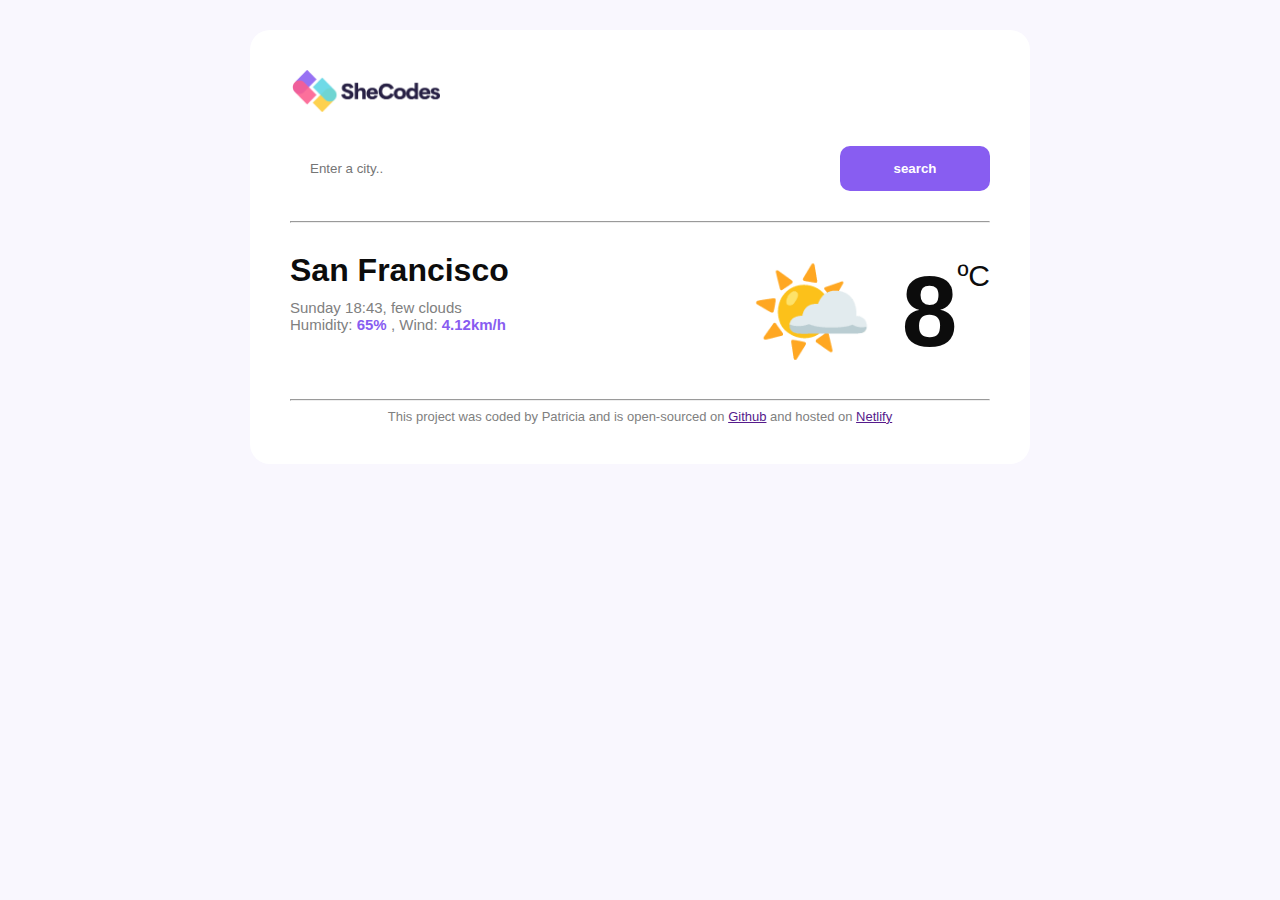
<file: index_css.html>
<!DOCTYPE html>
<html lang="en">

<head>
  <meta charset="UTF-8">
  <meta name="viewport" content="width=device-width, initial-scale=1.0">
  <title> weather_app☀️</title>
  <link rel="stylesheet" href="app/styles.css">
</head>

<body>
  <div class="all-around">
    <div>
      <img src="files/logo.png" alt="">
      <form id="searching">
        <span class="form" width="100%">
          <input type="text" placeholder="Enter a city.." id="city">
          <input type="submit" value="search" id="search">
        </span>
      </form>
      <hr />
    </div>
    <div class="currentCity">
      <span>

        <h1>
          San Francisco
        </h1>
        <h2>
          <span id="time">Sunday 18:43, </span>
          few clouds <br />

          Humidity: <span class="red"> 65% </span> , Wind: <span class="red"> 4.12km/h</span>
        </h2>

      </span>
      <div class="bigNumber">

        <span class="temperature">

          🌤️ 8
        </span>
        <span class="unit"> ºC </span>
      </div>
    </div>


    <hr />
    <footer>
      This project was coded by Patricia and is open-sourced on <a href="" target="_blank"> Github</a> and
      hosted
      on <a href="" target="_blank">Netlify</a>


    </footer>

  </div>
  </div>
  <script src="app/script.js">
  </script>
</body>

</html>
</file>
<file: app/styles.css>
body {
  background-color: #f9f7fe;
  font-family: "Poppins", sans-serif;
  margin: 0;
  color: rgb(12, 12, 12);
}

h2 {
  font-size: 15px;
  color: gray;
  font-weight: 400;
  margin-top: 10px;
}

h1 {
  margin-bottom: 0;
}

img {
  max-width: 150px;
}

.red {
  color: #885df1;
  font-weight: 600;
}
.all-around {
  width: 700px;
  background-color: white;
  border-radius: 20px;
  padding: 40px;
  margin: 30px auto;
  display: block;
}

input {
  font-family: "Poppins", sans-serif;
  display: inline-block;
  width: 100%;
  padding: 15px 20px;
  margin: 10px auto;
  border-radius: 10px;
  border: 0px solid;
}

footer {
  font-size: 13px;
  text-align: center;
  color: gray;
  display: block;
  margin: auto;
}

#search {
  font-weight: 600;
  background-color: #885df1;
  color: white;
  padding: 15px 0px;
  flex-basis: 30%;
}
#search-input {
  background-color: #d4d1db;
}
.form {
  display: flex;
  justify-content: right;
  gap: 10px;
  box-sizing: border-box;
  margin-top: 20px;
  margin-bottom: 20px;
}

hr {
  border-width: 0.5px;
}

.currentCity {
  display: flex;
  justify-content: space-between;
  align-content: top;
  box-sizing: border-box;
  flex-wrap: wrap;
}

.bigNumber {
  font-size: 100px;
  font-weight: 600;
  margin: 30px 0;

  display: flex;
  justify-content: flex-end;
  font-display: top;

  line-height: 1;
}

.unit {
  font-size: 30px;
  font-weight: 400;
}
</file>
